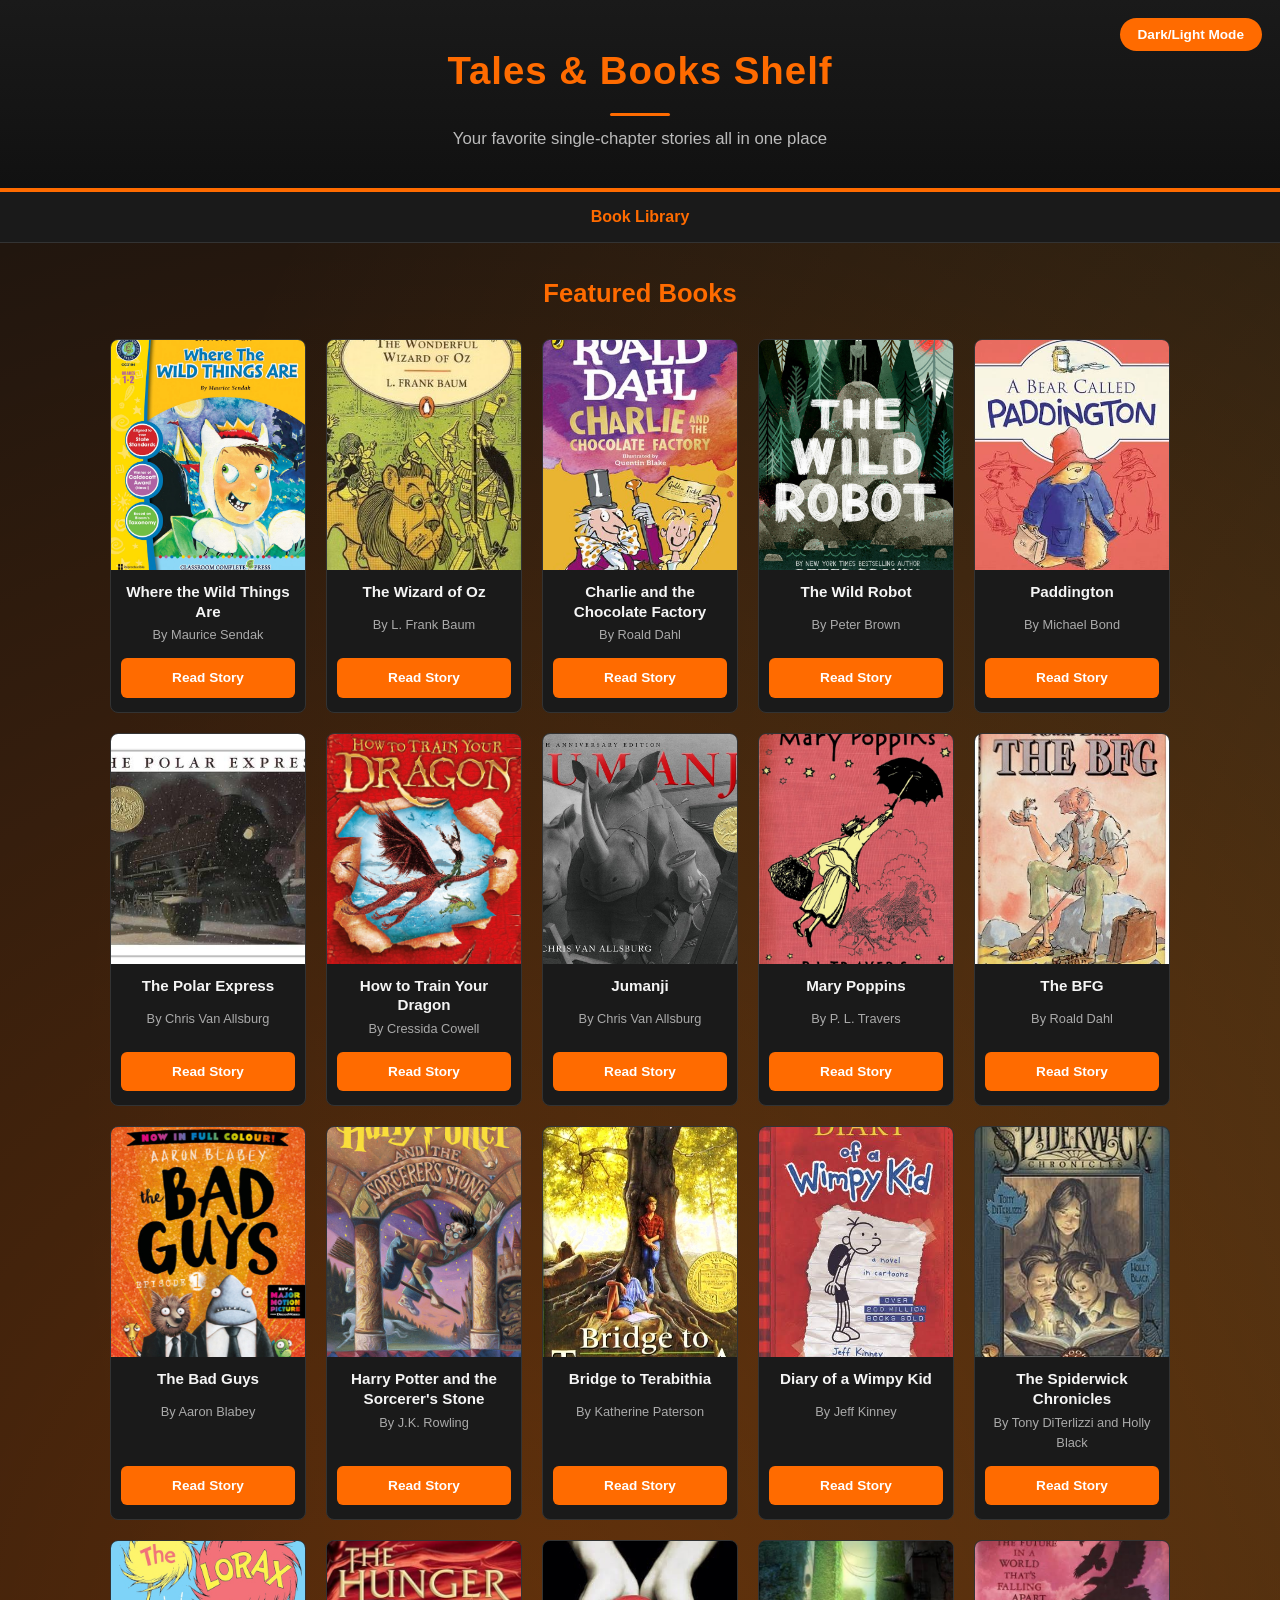
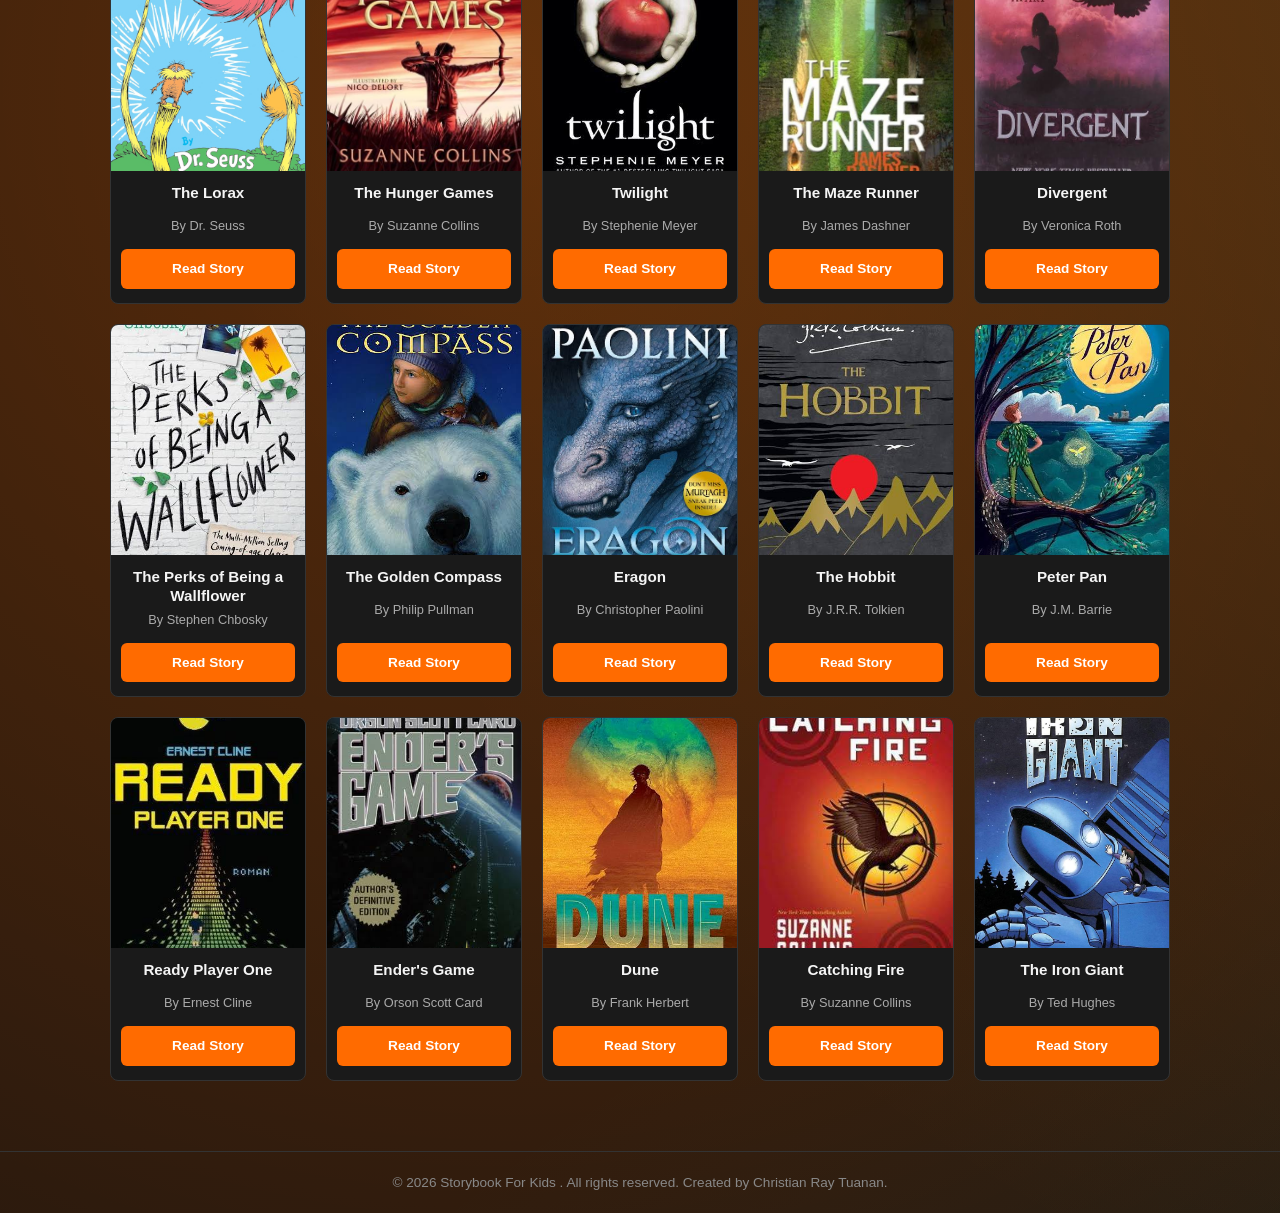
<file: index.html>
<!DOCTYPE html>
<html lang="en">
<head>
    <meta charset="UTF-8">
    <meta name="viewport" content="width=device-width, initial-scale=1.0">
    <title>Tales & Books Shelf</title>
    <link rel="stylesheet" href="style.css">
</head>
<body>

    <!-- HEADER -->
    <header>
        <h1>Tales & Books Shelf</h1>
        <p>Your favorite single-chapter stories all in one place</p>
        <button id="theme-toggle">Dark/Light Mode</button>
    </header>

    <!-- NAVIGATION -->
    <nav>
        <a href="#library">Book Library</a>
    </nav>

    <!-- MAIN CONTENT -->
    <main>
        <section id="library">
            <h2>Featured Books</h2>

            <!-- All 30 book cards will be added here by JavaScript -->
            <div class="book-grid" id="book-grid">
            </div>
        </section>
    </main>

    <!-- FOOTER -->
    <footer>
        <p>&copy; 2026 Storybook For Kids . All rights reserved. Created by Christian Ray Tuanan. </p>
    </footer>

    <script src="script.js"></script>
</body>
</html>
</file>
<file: style.css>
/* ========== BASIC RESET ========== */
* {
    margin: 0;
    padding: 0;
    box-sizing: border-box;
}


/* ========== BODY BACKGROUND (Warm Aura - Stronger) ========== */
body {
    font-family: Arial, sans-serif;
    background-color: #0f0f0f;
    background-image: 
        radial-gradient(circle at 20% 30%, rgba(255, 107, 0, 0.32) 0%, transparent 45%),
        radial-gradient(circle at 80% 20%, rgba(255, 180, 50, 0.22) 0%, transparent 40%),
        radial-gradient(circle at 70% 80%, rgba(0, 180, 180, 0.18) 0%, transparent 45%);
    background-size: 200% 200%;
    animation: auraWave 14s ease-in-out infinite;
    color: #f5f5f5;
    line-height: 1.6;
}

body.light-mode {
    background-color: #f8f6f4;
    background-image: 
        radial-gradient(circle at 20% 30%, rgba(255, 107, 0, 0.18) 0%, transparent 45%),
        radial-gradient(circle at 80% 20%, rgba(255, 180, 50, 0.14) 0%, transparent 40%),
        radial-gradient(circle at 70% 80%, rgba(0, 180, 180, 0.12) 0%, transparent 45%);
    background-size: 200% 200%;
    animation: auraWave 14s ease-in-out infinite;
    color: #222;
}

/* Soft waving animation */
@keyframes auraWave {
    0% {
        background-position: 0% 40%;
    }
    50% {
        background-position: 100% 60%;
    }
    100% {
        background-position: 0% 40%;
    }
}
/* ========== HEADER ========== */
/* ========== HEADER ========== */
header {
    background: linear-gradient(to bottom, #1a1a1a, #111);
    text-align: center;
    padding: 40px 20px 30px;
    border-bottom: 4px solid #ff6b00;
    position: relative;
}

body.light-mode header {
    background: linear-gradient(to bottom, #ffffff, #f5f5f5);
}

header h1 {
    color: #ff6b00;
    font-size: 2.4rem;
    margin-bottom: 10px;
    letter-spacing: 1px;
}

header p {
    color: #bbb;
    font-size: 1.05rem;
    margin-bottom: 5px;
}

body.light-mode header p {
    color: #666;
}

/* Small decorative line under the title */
header h1::after {
    content: "";
    display: block;
    width: 60px;
    height: 3px;
    background-color: #ff6b00;
    margin: 12px auto 0;
    border-radius: 2px;
}

#theme-toggle {
    position: absolute;
    top: 18px;
    right: 18px;
    background-color: #ff6b00;
    color: white;
    border: none;
    padding: 9px 18px;
    border-radius: 25px;
    cursor: pointer;
    font-size: 0.85rem;
    font-weight: bold;
    transition: background-color 0.2s;
}

#theme-toggle:hover {
    background-color: #ff8533;
}
/* Story page header bar */
.story-header-bar {
    background-color: #1a1a1a;
    padding: 12px 20px;
    text-align: right;
    border-bottom: 2px solid #ff6b00;
}

body.light-mode .story-header-bar {
    background-color: #ffffff;
}

.story-header-bar #theme-toggle {
    position: static;
}

/* ========== NAV ========== */
nav {
    background-color: #1a1a1a;
    text-align: center;
    padding: 12px;
    border-bottom: 1px solid #333;
}

body.light-mode nav {
    background-color: #ffffff;
    border-bottom: 1px solid #ddd;
}

nav a {
    color: #ff6b00;
    text-decoration: none;
    font-weight: bold;
}

nav a:hover {
    text-decoration: underline;
}

/* ========== MAIN ========== */
main {
    max-width: 1100px;
    margin: 0 auto;
    padding: 30px 20px;
}

#library h2 {
    text-align: center;
    color: #ff6b00;
    margin-bottom: 25px;
    font-size: 1.6rem;
}

/* ========== BOOK GRID ========== */
.book-grid {
    display: grid;
    grid-template-columns: repeat(auto-fill, minmax(170px, 1fr));
    gap: 20px;
}

/* ========== BOOK CARD ========== */
/* ========== BOOK CARD ========== */
.book-card {
    background-color: #1a1a1a;
    border: 1px solid #333;
    border-radius: 8px;
    overflow: hidden;
    text-align: center;
    transition: transform 0.2s;
    display: flex;
    flex-direction: column;
}

body.light-mode .book-card {
    background-color: #ffffff;
    border: 1px solid #ddd;
}

.book-card:hover {
    transform: translateY(-5px);
}

.book-card img {
    width: 100%;
    height: 230px;
    object-fit: cover;
    display: block;
}

.book-card h3 {
    font-size: 0.95rem;
    padding: 12px 10px 4px;
    line-height: 1.3;
    min-height: 45px;          /* gives space for long titles */
}

.book-card .author {
    font-size: 0.8rem;
    color: #aaa;
    padding: 0 10px 12px;
    min-height: 30px;          /* keeps author space consistent */
}

body.light-mode .book-card .author {
    color: #666;
}

.read-btn {
    display: block;
    margin: auto 10px 14px;
    padding: 9px;
    background-color: #ff6b00;
    color: white;
    text-decoration: none;
    border-radius: 6px;
    font-size: 0.85rem;
    font-weight: bold;
}

.read-btn:hover {
    background-color: #ff8533;
}

/* ========== STORY PAGE ========== */
.story-container {
    max-width: 750px;
    margin: 0 auto;
    padding: 30px 20px;
}

.back-btn {
    display: inline-block;
    margin-bottom: 25px;
    padding: 8px 16px;
    border: 2px solid #ff6b00;
    color: #ff6b00;
    text-decoration: none;
    border-radius: 20px;
    font-weight: bold;
}

.back-btn:hover {
    background-color: #ff6b00;
    color: white;
}

.story-info {
    display: flex;
    gap: 25px;
    margin-bottom: 30px;
    align-items: flex-start;
}

.story-info img {
    width: 150px;
    height: 220px;
    object-fit: cover;
    border-radius: 6px;
    border: 1px solid #333;
}

.story-info h1 {
    color: #ff6b00;
    font-size: 1.7rem;
    margin-bottom: 8px;
}

.story-info #story-author {
    color: #aaa;
    margin-bottom: 6px;
}

body.light-mode .story-info #story-author {
    color: #666;
}

.story-info #story-genre {
    color: #ff6b00;
    font-size: 0.9rem;
    font-weight: bold;
}

.story-box {
    background-color: #1a1a1a;
    border: 1px solid #333;
    border-left: 4px solid #ff6b00;
    border-radius: 6px;
    padding: 25px;
}

body.light-mode .story-box {
    background-color: #ffffff;
    border: 1px solid #ddd;
    border-left: 4px solid #ff6b00;
}

.story-box h2 {
    color: #ff6b00;
    margin-bottom: 15px;
    font-size: 1.2rem;
}

.story-box p {
    font-size: 1.05rem;
    line-height: 1.8;
}

/* ========== FOOTER ========== */
footer {
    text-align: center;
    padding: 20px;
    color: #888;
    font-size: 0.85rem;
    border-top: 1px solid #333;
    margin-top: 40px;
}

body.light-mode footer {
    border-top: 1px solid #ddd;
    color: #666;
}

/* ========== MOBILE ========== */
@media (max-width: 600px) {
    header h1 {
        font-size: 1.5rem;
    }

    #theme-toggle {
        position: static;
        margin-top: 12px;
    }

    .book-grid {
        grid-template-columns: repeat(auto-fill, minmax(140px, 1fr));
        gap: 15px;
    }

    .book-card img {
        height: 190px;
    }

    .story-info {
        flex-direction: column;
        align-items: center;
        text-align: center;
    }

    .story-info img {
        width: 130px;
        height: 190px;
    }
}
</file>
